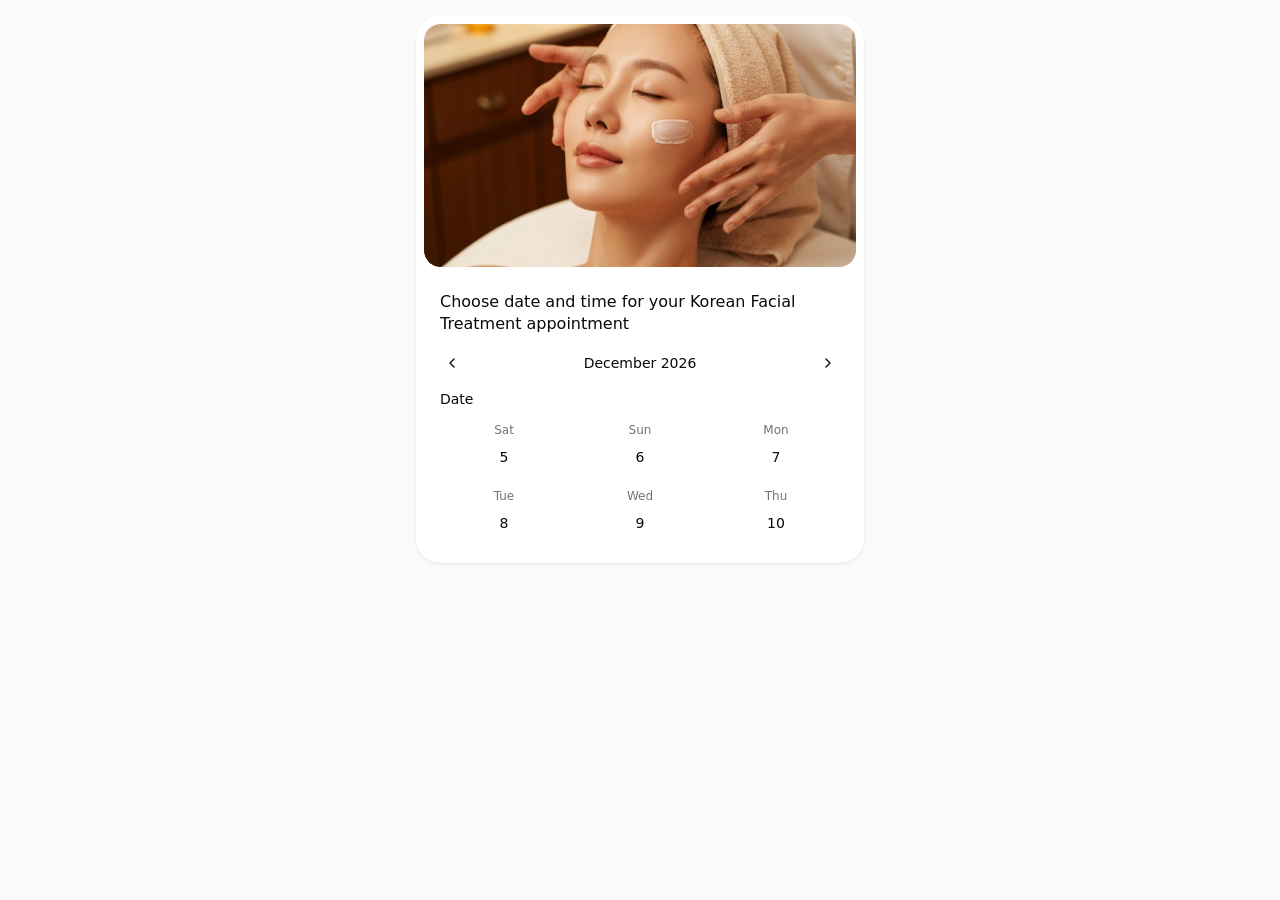
<file: korean facial/index.html>
<!DOCTYPE html>
<html lang="en">
<head>
  <meta charset="utf-8" />
  <meta name="viewport" content="width=device-width, initial-scale=1" />
  <title>Korean Facial Treatment Appointment Booking</title>
  <meta name="description" content="Book your Korean Facial Treatment appointment" />
  <meta name="theme-color" content="#F5D88E" />
  <link rel="icon" href="data:image/svg+xml,%3Csvg xmlns='http://www.w3.org/2000/svg' viewBox='0 0 32 32'%3E%3Crect width='32' height='32' rx='8' fill='%23F5D88E'/%3E%3Ctext x='50%25' y='55%25' text-anchor='middle' font-family='system-ui' font-size='18' fill='%230a0a0a' font-weight='600' dominant-baseline='middle'%3EO%3C/text%3E%3C/svg%3E" />
  <link rel="preload" as="image" href="images/spa-room.jpg" />
  <link rel="stylesheet" href="styles.css" />

  <!-- Meta Pixel -->
  <script>
    !function(f,b,e,v,n,t,s)
    {if(f.fbq)return;n=f.fbq=function(){n.callMethod?
    n.callMethod.apply(n,arguments):n.queue.push(arguments)};
    if(!f._fbq)f._fbq=n;n.push=n;n.loaded=!0;n.version='2.0';
    n.queue=[];t=b.createElement(e);t.async=!0;
    t.src=v;s=b.getElementsByTagName(e)[0];
    s.parentNode.insertBefore(t,s)}(window, document,'script',
    'https://connect.facebook.net/en_US/fbevents.js');
    fbq('init', '1178133073434960');
    fbq('track', 'PageView');
  </script>
  <noscript><img height="1" width="1" style="display:none"
    src="https://www.facebook.com/tr?id=1178133073434960&ev=PageView&noscript=1" alt="" /></noscript>
</head>
<body>
  <div class="page">
    <div class="card" id="card">
      <!-- Hero image -->
      <div class="hero">
        <img src="images/spa-room.jpg" alt="Spa treatment room with massage bed and ambient lighting" />
      </div>

      <!-- STEP 1: Date selection -->
      <section class="content" id="step-date">
        <h1 class="title">Choose date and time for your Korean Facial Treatment appointment</h1>

        <div class="month-nav">
          <button type="button" class="icon-btn" id="prev-month" aria-label="Previous month">
            <svg xmlns="http://www.w3.org/2000/svg" width="16" height="16" viewBox="0 0 24 24" fill="none" stroke="currentColor" stroke-width="2" stroke-linecap="round" stroke-linejoin="round"><path d="m15 18-6-6 6-6"/></svg>
          </button>
          <span class="month-label" id="month-label">April 2026</span>
          <button type="button" class="icon-btn" id="next-month" aria-label="Next month">
            <svg xmlns="http://www.w3.org/2000/svg" width="16" height="16" viewBox="0 0 24 24" fill="none" stroke="currentColor" stroke-width="2" stroke-linecap="round" stroke-linejoin="round"><path d="m9 18 6-6-6-6"/></svg>
          </button>
        </div>

        <div class="section">
          <h2 class="section-title">Date</h2>
          <div class="date-grid" id="date-grid"></div>
        </div>
      </section>

      <!-- STEP 2: Time selection -->
      <section class="content hidden" id="step-time">
        <button type="button" class="back-btn" data-back="date">
          <svg xmlns="http://www.w3.org/2000/svg" width="16" height="16" viewBox="0 0 24 24" fill="none" stroke="currentColor" stroke-width="2" stroke-linecap="round" stroke-linejoin="round"><path d="m15 18-6-6 6-6"/></svg>
          Back
        </button>
        <h1 class="title">Select your preferred time</h1>
        <p class="subtitle" id="time-summary"></p>

        <div class="time-block">
          <p class="time-label">Morning</p>
          <div class="time-grid" id="morning-grid"></div>
        </div>

        <div class="time-block">
          <p class="time-label">Afternoon</p>
          <div class="time-grid" id="afternoon-grid"></div>
        </div>
      </section>

      <!-- STEP 3: Customer details form -->
      <section class="content hidden" id="step-details">
        <button type="button" class="back-btn" data-back="time">
          <svg xmlns="http://www.w3.org/2000/svg" width="16" height="16" viewBox="0 0 24 24" fill="none" stroke="currentColor" stroke-width="2" stroke-linecap="round" stroke-linejoin="round"><path d="m15 18-6-6 6-6"/></svg>
          Back
        </button>
        <h1 class="title">Enter your details</h1>
        <p class="subtitle" id="details-summary"></p>

        <form id="details-form" class="form" autocomplete="on" novalidate>
          <label class="field">
            <span class="field-label">Name</span>
            <input type="text" name="name" id="name" placeholder="Full name" autocomplete="name" required />
          </label>
          <label class="field">
            <span class="field-label">Email</span>
            <input type="email" name="email" id="email" placeholder="name@example.com" autocomplete="email" required />
          </label>
          <label class="field">
            <span class="field-label">Phone</span>
            <input type="tel" name="phone" id="phone" placeholder="(123) 456-7890" autocomplete="tel" required />
          </label>

          <button type="submit" class="primary-btn" id="submit-btn">
            <span class="btn-label">Schedule Appointment</span>
            <span class="spinner hidden" aria-hidden="true"></span>
          </button>
          <p class="error-text hidden" id="error-text">Failed to book appointment</p>
        </form>
      </section>

      <!-- STEP 4: Confirmation -->
      <section class="content hidden confirmation" id="step-confirmed">
        <div class="check-icon" aria-hidden="true">
          <svg xmlns="http://www.w3.org/2000/svg" width="56" height="56" viewBox="0 0 24 24" fill="none" stroke="currentColor" stroke-width="2" stroke-linecap="round" stroke-linejoin="round"><circle cx="12" cy="12" r="10"/><path d="m9 12 2 2 4-4"/></svg>
        </div>
        <h1 class="title center">Appointment Requested!</h1>
        <p class="subtitle center">You will receive a confirmation shortly.</p>

        <div class="confirm-card" id="confirm-card"></div>

        <a class="primary-btn" id="gcal-link" target="_blank" rel="noopener noreferrer">
          <svg xmlns="http://www.w3.org/2000/svg" width="16" height="16" viewBox="0 0 24 24" fill="none" stroke="currentColor" stroke-width="2" stroke-linecap="round" stroke-linejoin="round" style="margin-right:8px"><rect x="3" y="4" width="18" height="18" rx="2"/><path d="M16 2v4"/><path d="M8 2v4"/><path d="M3 10h18"/></svg>
          Add to Google Calendar
        </a>
        <button type="button" class="secondary-btn" id="reset-btn">Book Another Appointment</button>
      </section>
    </div>
  </div>

  <script src="script.js"></script>
</body>
</html>
</file>
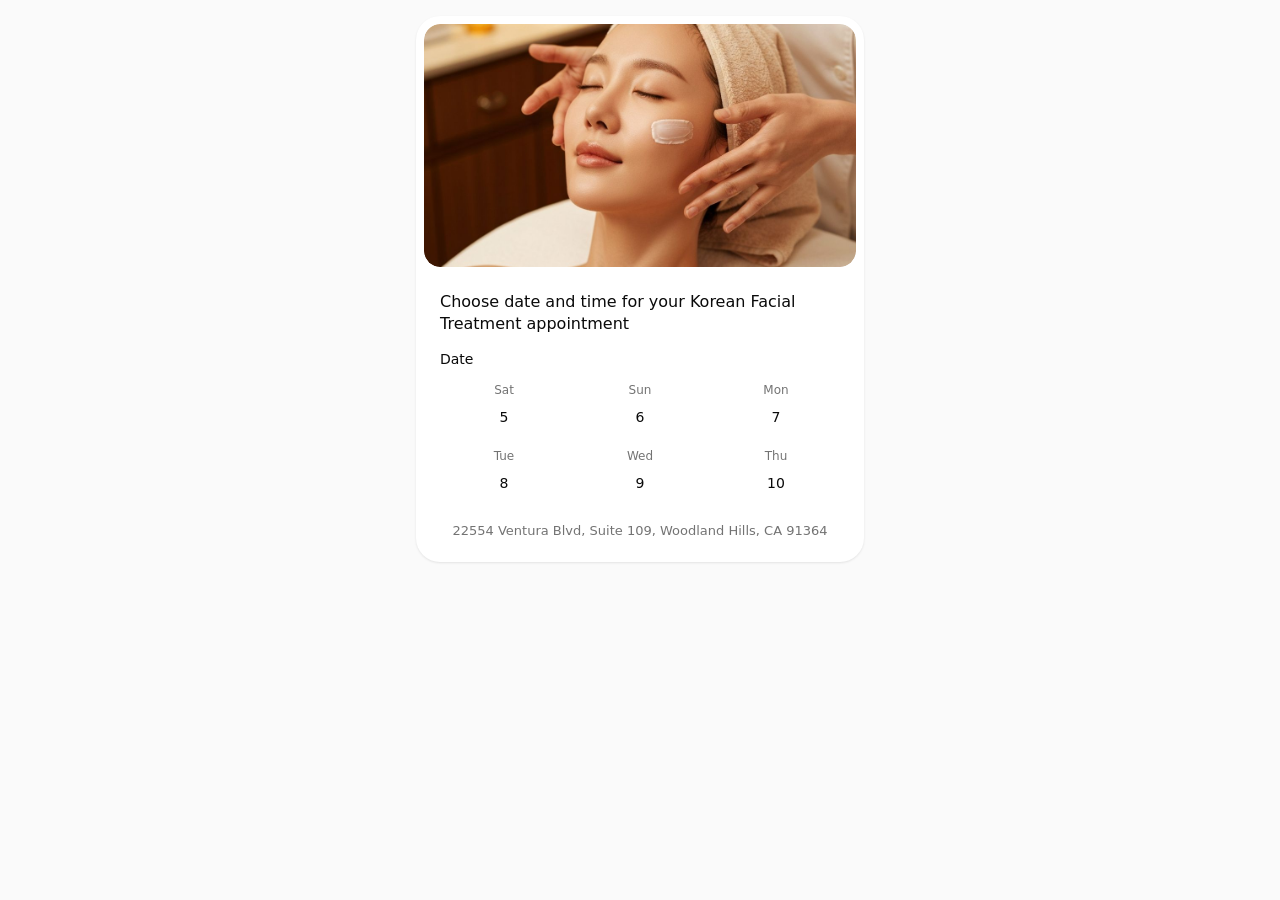
<file: korean-facial/index.html>
<!DOCTYPE html>
<html lang="en">
<head>
  <meta charset="utf-8" />
  <meta name="viewport" content="width=device-width, initial-scale=1" />
  <title>Korean Facial Treatment Appointment Booking</title>
  <meta name="description" content="Book your Korean Facial Treatment appointment" />
  <meta name="theme-color" content="#F5D88E" />
  <link rel="icon" href="data:image/svg+xml,%3Csvg xmlns='http://www.w3.org/2000/svg' viewBox='0 0 32 32'%3E%3Crect width='32' height='32' rx='8' fill='%23F5D88E'/%3E%3Ctext x='50%25' y='55%25' text-anchor='middle' font-family='system-ui' font-size='18' fill='%230a0a0a' font-weight='600' dominant-baseline='middle'%3EO%3C/text%3E%3C/svg%3E" />
  <link rel="preload" as="image" href="images/spa-room.jpg" />
  <link rel="stylesheet" href="styles.css" />

  <!-- Meta Pixel -->
  <script>
    !function(f,b,e,v,n,t,s)
    {if(f.fbq)return;n=f.fbq=function(){n.callMethod?
    n.callMethod.apply(n,arguments):n.queue.push(arguments)};
    if(!f._fbq)f._fbq=n;n.push=n;n.loaded=!0;n.version='2.0';
    n.queue=[];t=b.createElement(e);t.async=!0;
    t.src=v;s=b.getElementsByTagName(e)[0];
    s.parentNode.insertBefore(t,s)}(window, document,'script',
    'https://connect.facebook.net/en_US/fbevents.js');
    fbq('init', '1178133073434960');
    fbq('track', 'PageView');
  </script>
  <noscript><img height="1" width="1" style="display:none"
    src="https://www.facebook.com/tr?id=1178133073434960&ev=PageView&noscript=1" alt="" /></noscript>
</head>
<body>
  <div class="page">
    <div class="card" id="card">
      <!-- Hero image -->
      <div class="hero">
        <img src="images/spa-room.jpg" alt="Spa treatment room with massage bed and ambient lighting" />
      </div>

      <!-- STEP 1: Date selection -->
      <section class="content" id="step-date">
        <h1 class="title">Choose date and time for your Korean Facial Treatment appointment</h1>

        <div class="section">
          <h2 class="section-title">Date</h2>
          <div class="date-grid" id="date-grid"></div>
        </div>

        <p class="address">22554 Ventura Blvd, Suite 109, Woodland Hills, CA 91364</p>
      </section>

      <!-- STEP 2: Time selection -->
      <section class="content hidden" id="step-time">
        <button type="button" class="back-btn" data-back="date">
          <svg xmlns="http://www.w3.org/2000/svg" width="16" height="16" viewBox="0 0 24 24" fill="none" stroke="currentColor" stroke-width="2" stroke-linecap="round" stroke-linejoin="round"><path d="m15 18-6-6 6-6"/></svg>
          Back
        </button>
        <h1 class="title">Select your preferred time</h1>
        <p class="subtitle" id="time-summary"></p>

        <div class="time-block">
          <p class="time-label">Morning</p>
          <div class="time-grid" id="morning-grid"></div>
        </div>

        <div class="time-block">
          <p class="time-label">Afternoon</p>
          <div class="time-grid" id="afternoon-grid"></div>
        </div>
      </section>

      <!-- STEP 3: Customer details form -->
      <section class="content hidden" id="step-details">
        <button type="button" class="back-btn" data-back="time">
          <svg xmlns="http://www.w3.org/2000/svg" width="16" height="16" viewBox="0 0 24 24" fill="none" stroke="currentColor" stroke-width="2" stroke-linecap="round" stroke-linejoin="round"><path d="m15 18-6-6 6-6"/></svg>
          Back
        </button>
        <h1 class="title">Enter your details</h1>
        <p class="subtitle" id="details-summary"></p>

        <form id="details-form" class="form" autocomplete="on" novalidate>
          <label class="field">
            <span class="field-label">Name</span>
            <input type="text" name="name" id="name" placeholder="Full name" autocomplete="name" required />
          </label>
          <label class="field">
            <span class="field-label">Email</span>
            <input type="email" name="email" id="email" placeholder="name@example.com" autocomplete="email" required />
          </label>
          <label class="field">
            <span class="field-label">Phone</span>
            <input type="tel" name="phone" id="phone" placeholder="(123) 456-7890" autocomplete="tel" required />
          </label>

          <button type="submit" class="primary-btn" id="submit-btn">
            <span class="btn-label">Schedule Appointment</span>
            <span class="spinner hidden" aria-hidden="true"></span>
          </button>
          <p class="error-text hidden" id="error-text">Failed to book appointment</p>
        </form>
      </section>

      <!-- STEP 4: Confirmation -->
      <section class="content hidden confirmation" id="step-confirmed">
        <div class="check-icon" aria-hidden="true">
          <svg xmlns="http://www.w3.org/2000/svg" width="56" height="56" viewBox="0 0 24 24" fill="none" stroke="currentColor" stroke-width="2" stroke-linecap="round" stroke-linejoin="round"><circle cx="12" cy="12" r="10"/><path d="m9 12 2 2 4-4"/></svg>
        </div>
        <h1 class="title center">Appointment Requested!</h1>
        <p class="subtitle center">You will receive a confirmation shortly.</p>

        <div class="confirm-card" id="confirm-card"></div>

        <a class="primary-btn" id="gcal-link" target="_blank" rel="noopener noreferrer">
          <svg xmlns="http://www.w3.org/2000/svg" width="16" height="16" viewBox="0 0 24 24" fill="none" stroke="currentColor" stroke-width="2" stroke-linecap="round" stroke-linejoin="round" style="margin-right:8px"><rect x="3" y="4" width="18" height="18" rx="2"/><path d="M16 2v4"/><path d="M8 2v4"/><path d="M3 10h18"/></svg>
          Add to Google Calendar
        </a>
        <button type="button" class="secondary-btn" id="reset-btn">Book Another Appointment</button>
      </section>
    </div>
  </div>

  <script src="script.js"></script>
</body>
</html>
</file>
<file: korean facial/styles.css>
:root {
  --bg: #fafafa;
  --card-bg: #ffffff;
  --foreground: #0a0a0a;
  --muted: #f5f5f5;
  --muted-foreground: #737373;
  --border: #e5e5e5;
  --primary: #F5D88E;
  --primary-hover: #e8cb82;
  --primary-fg: #0a0a0a;
  --ring: #F5D88E;
  --danger: #dc2626;
  --success: #16a34a;
  --radius-card: 24px;
  --radius-img: 16px;
  --radius-pill: 9999px;
  --shadow: 0 1px 2px 0 rgba(0,0,0,.04), 0 1px 3px 0 rgba(0,0,0,.06);
  --font: ui-sans-serif, system-ui, -apple-system, "Segoe UI", Roboto, "Helvetica Neue", Arial, "Noto Sans", sans-serif;
}

* { box-sizing: border-box; }

html, body { margin: 0; padding: 0; }

body {
  font-family: var(--font);
  -webkit-font-smoothing: antialiased;
  -moz-osx-font-smoothing: grayscale;
  color: var(--foreground);
  background: var(--bg);
  min-height: 100vh;
}

.page {
  min-height: 100vh;
  padding: 16px;
  background: var(--bg);
}

.card {
  max-width: 28rem;
  margin: 0 auto;
  background: var(--card-bg);
  border-radius: var(--radius-card);
  box-shadow: var(--shadow);
  overflow: hidden;
}

/* Hero */
.hero {
  position: relative;
  width: calc(100% - 16px);
  margin: 8px;
  aspect-ratio: 16 / 9;
  border-radius: var(--radius-img);
  overflow: hidden;
}
.hero img {
  position: absolute;
  inset: 0;
  width: 100%;
  height: 100%;
  object-fit: cover;
  border-radius: var(--radius-img);
}

/* Card content */
.content {
  padding: 16px 24px 24px 24px;
}

.title {
  font-size: 1rem;
  font-weight: 500;
  line-height: 1.375;
  margin: 0 0 16px 0;
  color: var(--foreground);
}
.title.center { text-align: center; }

.subtitle {
  font-size: .875rem;
  color: var(--muted-foreground);
  margin: 0 0 16px 0;
}
.subtitle.center { text-align: center; }

/* Month nav */
.month-nav {
  display: flex;
  align-items: center;
  justify-content: space-between;
  margin-bottom: 16px;
}
.icon-btn {
  background: transparent;
  border: 0;
  padding: 4px;
  color: var(--foreground);
  cursor: pointer;
  border-radius: 8px;
  display: inline-flex;
  align-items: center;
  justify-content: center;
}
.icon-btn:hover { background: var(--muted); }
.icon-btn:disabled { opacity: .35; cursor: not-allowed; }
.month-label {
  font-size: .875rem;
  font-weight: 400;
  color: var(--foreground);
}

/* Sections */
.section { margin-top: 4px; }
.section + .section { margin-top: 24px; }
.section-title {
  font-size: .875rem;
  font-weight: 500;
  margin: 0 0 16px 0;
  color: var(--foreground);
}

/* Date grid */
.date-grid {
  display: grid;
  grid-template-columns: repeat(3, minmax(0, 1fr));
  row-gap: 16px;
  column-gap: 8px;
}
.date-cell {
  display: flex;
  flex-direction: column;
  align-items: center;
  background: transparent;
  border: 0;
  padding: 0;
  cursor: pointer;
  font-family: inherit;
}
.date-cell .dow {
  font-size: .75rem;
  color: var(--muted-foreground);
  margin-bottom: 4px;
}
.date-cell .day {
  padding: 8px 24px;
  font-size: .875rem;
  font-weight: 500;
  color: var(--foreground);
  border-radius: var(--radius-pill);
  transition: background-color .15s, color .15s;
  display: inline-flex;
  align-items: center;
  justify-content: center;
}
.date-cell:hover .day { background: var(--muted); }
.date-cell.selected .day {
  background: var(--primary);
  color: var(--primary-fg);
}
.date-cell.disabled { cursor: not-allowed; }
.date-cell.disabled .day { color: #d4d4d8; text-decoration: line-through; }
.date-cell.disabled:hover .day { background: transparent; }

/* Time slots */
.time-block + .time-block { margin-top: 16px; }
.time-label {
  font-size: .75rem;
  color: var(--muted-foreground);
  margin: 0 0 8px 0;
}
.time-grid {
  display: grid;
  grid-template-columns: repeat(3, minmax(0, 1fr));
  gap: 8px;
}
.time-cell {
  padding: 10px 0;
  font-size: .875rem;
  font-weight: 500;
  border: 1px solid var(--border);
  background: #fff;
  border-radius: var(--radius-pill);
  cursor: pointer;
  font-family: inherit;
  color: var(--foreground);
  transition: background-color .15s, color .15s, border-color .15s;
}
.time-cell:hover { background: var(--muted); }
.time-cell.selected {
  background: var(--primary);
  color: var(--primary-fg);
  border-color: var(--primary);
}

/* Buttons */
.primary-btn {
  display: inline-flex;
  align-items: center;
  justify-content: center;
  width: 100%;
  margin-top: 24px;
  padding: 12px 16px;
  background: var(--primary);
  color: var(--primary-fg);
  border: 0;
  border-radius: var(--radius-pill);
  font-size: .875rem;
  font-weight: 500;
  font-family: inherit;
  cursor: pointer;
  text-decoration: none;
  transition: opacity .15s;
}
.primary-btn:hover { background: var(--primary-hover); }
.primary-btn:disabled { opacity: .6; cursor: not-allowed; }

.secondary-btn {
  display: inline-flex;
  align-items: center;
  justify-content: center;
  width: 100%;
  margin-top: 12px;
  padding: 12px 16px;
  background: transparent;
  color: var(--foreground);
  border: 1px solid var(--border);
  border-radius: var(--radius-pill);
  font-size: .875rem;
  font-weight: 500;
  font-family: inherit;
  cursor: pointer;
  transition: background-color .15s;
}
.secondary-btn:hover { background: var(--muted); }

.back-btn {
  display: inline-flex;
  align-items: center;
  gap: 4px;
  background: transparent;
  border: 0;
  padding: 0 0 12px 0;
  color: var(--muted-foreground);
  font-size: .875rem;
  cursor: pointer;
  font-family: inherit;
}
.back-btn:hover { color: var(--foreground); }

/* Form */
.form { display: flex; flex-direction: column; }
.field { display: flex; flex-direction: column; margin-bottom: 16px; }
.field-label {
  font-size: .875rem;
  font-weight: 500;
  margin-bottom: 6px;
  color: var(--foreground);
}
.field input {
  width: 100%;
  padding: 10px 12px;
  font-size: .875rem;
  font-family: inherit;
  color: var(--foreground);
  background: #fff;
  border: 1px solid var(--border);
  border-radius: 10px;
  outline: none;
  transition: border-color .15s, box-shadow .15s;
}
.field input:focus {
  border-color: var(--ring);
  box-shadow: 0 0 0 3px rgba(245, 216, 142, .35);
}
.error-text {
  margin: 12px 0 0 0;
  font-size: .8125rem;
  color: var(--danger);
  text-align: center;
}

/* Confirmation */
.confirmation { text-align: center; padding-top: 24px; }
.check-icon {
  display: inline-flex;
  align-items: center;
  justify-content: center;
  color: var(--success);
  margin-bottom: 8px;
}
.confirm-card {
  margin: 12px 0 8px 0;
  padding: 16px;
  border: 1px solid var(--border);
  border-radius: 16px;
  background: #fafafa;
  text-align: left;
  font-size: .875rem;
  color: var(--foreground);
  line-height: 1.5;
}
.confirm-card .row { display: flex; justify-content: space-between; gap: 12px; }
.confirm-card .row + .row { margin-top: 6px; }
.confirm-card .label { color: var(--muted-foreground); }

/* Spinner */
.spinner {
  width: 16px;
  height: 16px;
  border: 2px solid rgba(10,10,10,.25);
  border-top-color: #0a0a0a;
  border-radius: 50%;
  animation: spin .8s linear infinite;
  margin-left: 8px;
}
@keyframes spin { to { transform: rotate(360deg); } }

.hidden { display: none !important; }
</file>
<file: korean-facial/styles.css>
:root {
  --bg: #fafafa;
  --card-bg: #ffffff;
  --foreground: #0a0a0a;
  --muted: #f5f5f5;
  --muted-foreground: #737373;
  --border: #e5e5e5;
  --primary: #F5D88E;
  --primary-hover: #e8cb82;
  --primary-fg: #0a0a0a;
  --ring: #F5D88E;
  --danger: #dc2626;
  --success: #16a34a;
  --radius-card: 24px;
  --radius-img: 16px;
  --radius-pill: 9999px;
  --shadow: 0 1px 2px 0 rgba(0,0,0,.04), 0 1px 3px 0 rgba(0,0,0,.06);
  --font: ui-sans-serif, system-ui, -apple-system, "Segoe UI", Roboto, "Helvetica Neue", Arial, "Noto Sans", sans-serif;
}

* { box-sizing: border-box; }

html, body { margin: 0; padding: 0; }

body {
  font-family: var(--font);
  -webkit-font-smoothing: antialiased;
  -moz-osx-font-smoothing: grayscale;
  color: var(--foreground);
  background: var(--bg);
  min-height: 100vh;
}

.page {
  min-height: 100vh;
  padding: 16px;
  background: var(--bg);
}

.card {
  max-width: 28rem;
  margin: 0 auto;
  background: var(--card-bg);
  border-radius: var(--radius-card);
  box-shadow: var(--shadow);
  overflow: hidden;
}

/* Hero */
.hero {
  position: relative;
  width: calc(100% - 16px);
  margin: 8px;
  aspect-ratio: 16 / 9;
  border-radius: var(--radius-img);
  overflow: hidden;
}
.hero img {
  position: absolute;
  inset: 0;
  width: 100%;
  height: 100%;
  object-fit: cover;
  border-radius: var(--radius-img);
}

/* Card content */
.content {
  padding: 16px 24px 24px 24px;
}

.title {
  font-size: 1rem;
  font-weight: 500;
  line-height: 1.375;
  margin: 0 0 16px 0;
  color: var(--foreground);
}
.title.center { text-align: center; }

.subtitle {
  font-size: .875rem;
  color: var(--muted-foreground);
  margin: 0 0 16px 0;
}
.subtitle.center { text-align: center; }

.address {
  margin: 24px 0 0 0;
  font-size: .8125rem;
  color: var(--muted-foreground);
  text-align: center;
}

/* Sections */
.section { margin-top: 4px; }
.section + .section { margin-top: 24px; }
.section-title {
  font-size: .875rem;
  font-weight: 500;
  margin: 0 0 16px 0;
  color: var(--foreground);
}

/* Date grid */
.date-grid {
  display: grid;
  grid-template-columns: repeat(3, minmax(0, 1fr));
  row-gap: 16px;
  column-gap: 8px;
}
.date-cell {
  display: flex;
  flex-direction: column;
  align-items: center;
  background: transparent;
  border: 0;
  padding: 0;
  cursor: pointer;
  font-family: inherit;
}
.date-cell .dow {
  font-size: .75rem;
  color: var(--muted-foreground);
  margin-bottom: 4px;
}
.date-cell .day {
  padding: 8px 24px;
  font-size: .875rem;
  font-weight: 500;
  color: var(--foreground);
  border-radius: var(--radius-pill);
  transition: background-color .15s, color .15s;
  display: inline-flex;
  align-items: center;
  justify-content: center;
}
.date-cell:hover .day { background: var(--muted); }
.date-cell.selected .day {
  background: var(--primary);
  color: var(--primary-fg);
}
.date-cell.disabled { cursor: not-allowed; }
.date-cell.disabled .day { color: #d4d4d8; text-decoration: line-through; }
.date-cell.disabled:hover .day { background: transparent; }

/* Time slots */
.time-block + .time-block { margin-top: 16px; }
.time-label {
  font-size: .75rem;
  color: var(--muted-foreground);
  margin: 0 0 8px 0;
}
.time-grid {
  display: grid;
  grid-template-columns: repeat(3, minmax(0, 1fr));
  gap: 8px;
}
.time-cell {
  padding: 10px 0;
  font-size: .875rem;
  font-weight: 500;
  border: 1px solid var(--border);
  background: #fff;
  border-radius: var(--radius-pill);
  cursor: pointer;
  font-family: inherit;
  color: var(--foreground);
  transition: background-color .15s, color .15s, border-color .15s;
}
.time-cell:hover { background: var(--muted); }
.time-cell.selected {
  background: var(--primary);
  color: var(--primary-fg);
  border-color: var(--primary);
}

/* Buttons */
.primary-btn {
  display: inline-flex;
  align-items: center;
  justify-content: center;
  width: 100%;
  margin-top: 24px;
  padding: 12px 16px;
  background: var(--primary);
  color: var(--primary-fg);
  border: 0;
  border-radius: var(--radius-pill);
  font-size: .875rem;
  font-weight: 500;
  font-family: inherit;
  cursor: pointer;
  text-decoration: none;
  transition: opacity .15s;
}
.primary-btn:hover { background: var(--primary-hover); }
.primary-btn:disabled { opacity: .6; cursor: not-allowed; }

.secondary-btn {
  display: inline-flex;
  align-items: center;
  justify-content: center;
  width: 100%;
  margin-top: 12px;
  padding: 12px 16px;
  background: transparent;
  color: var(--foreground);
  border: 1px solid var(--border);
  border-radius: var(--radius-pill);
  font-size: .875rem;
  font-weight: 500;
  font-family: inherit;
  cursor: pointer;
  transition: background-color .15s;
}
.secondary-btn:hover { background: var(--muted); }

.back-btn {
  display: inline-flex;
  align-items: center;
  gap: 4px;
  background: transparent;
  border: 0;
  padding: 0 0 12px 0;
  color: var(--muted-foreground);
  font-size: .875rem;
  cursor: pointer;
  font-family: inherit;
}
.back-btn:hover { color: var(--foreground); }

/* Form */
.form { display: flex; flex-direction: column; }
.field { display: flex; flex-direction: column; margin-bottom: 16px; }
.field-label {
  font-size: .875rem;
  font-weight: 500;
  margin-bottom: 6px;
  color: var(--foreground);
}
.field input {
  width: 100%;
  padding: 10px 12px;
  font-size: .875rem;
  font-family: inherit;
  color: var(--foreground);
  background: #fff;
  border: 1px solid var(--border);
  border-radius: 10px;
  outline: none;
  transition: border-color .15s, box-shadow .15s;
}
.field input:focus {
  border-color: var(--ring);
  box-shadow: 0 0 0 3px rgba(245, 216, 142, .35);
}
.error-text {
  margin: 12px 0 0 0;
  font-size: .8125rem;
  color: var(--danger);
  text-align: center;
}

/* Confirmation */
.confirmation { text-align: center; padding-top: 24px; }
.check-icon {
  display: inline-flex;
  align-items: center;
  justify-content: center;
  color: var(--success);
  margin-bottom: 8px;
}
.confirm-card {
  margin: 12px 0 8px 0;
  padding: 16px;
  border: 1px solid var(--border);
  border-radius: 16px;
  background: #fafafa;
  text-align: left;
  font-size: .875rem;
  color: var(--foreground);
  line-height: 1.5;
}
.confirm-card .row { display: flex; justify-content: space-between; gap: 12px; }
.confirm-card .row + .row { margin-top: 6px; }
.confirm-card .label { color: var(--muted-foreground); }

/* Spinner */
.spinner {
  width: 16px;
  height: 16px;
  border: 2px solid rgba(10,10,10,.25);
  border-top-color: #0a0a0a;
  border-radius: 50%;
  animation: spin .8s linear infinite;
  margin-left: 8px;
}
@keyframes spin { to { transform: rotate(360deg); } }

.hidden { display: none !important; }
</file>
